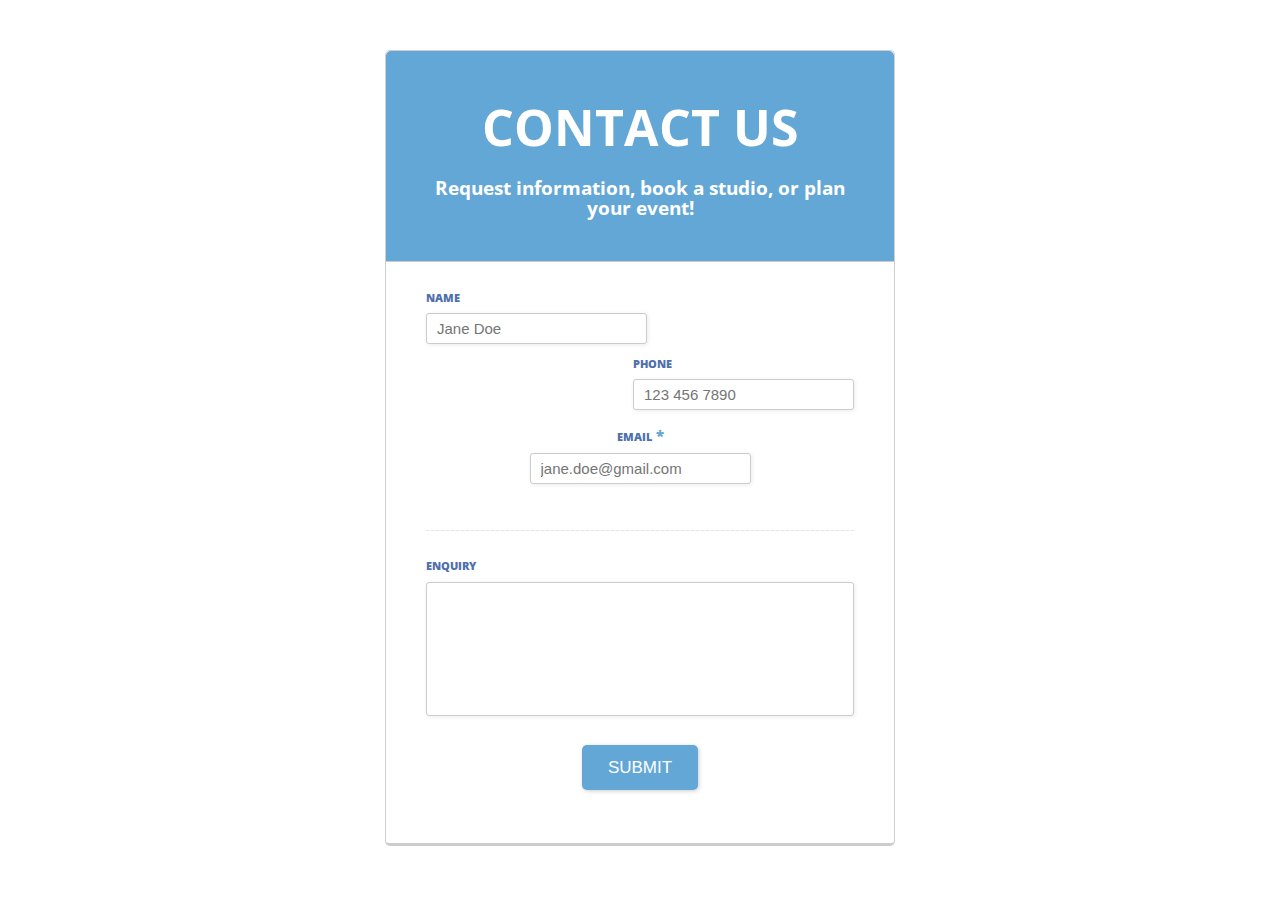
<file: responsive-contact-form-php/index.html>
<!DOCTYPE html>
<html lang="en" >

<head>
  <meta charset="UTF-8">
  <title>Responsive Contact Form [PHP]</title>
  
  
  
      <link rel="stylesheet" href="css/style.css">

  
</head>

<body>

  <!---link css/js/php:
css/contact.css
js/contact.js
php/contact_me.php
--->

<div class="contact container shadow" id="contact_form">
  <div class="contact row header">
    <h2>CONTACT US</h2>
    <h3>Request information, book a studio, or plan your event!</h3>
    <div id="contact_results"></div>
  </div>
  <div class="contact row body" id="contact_body">
    <div class="contact-elements">
      <ul>
        <li>
          <p class="left">
            <label for="name">name</label>
            <input type="text" name="name" id="name" required="true" class="input-field" placeholder="Jane Doe" />
          </p>
          <p class="pull-right">
            <label for="phone2">phone</label>
            <input type="text" name="phone2" maxlength="15" class="tel-number-field long" placeholder="123 456 7890" />
          </p>
        </li>
        <div class="center-btn" style="position:relevant; height:5vh;">
          <li>
            <label for="email">email <span class="req">*</span></label>
            <input type="email" name="email" required="true" class="input-field" placeholder="jane.doe@gmail.com" />
          </li>
        </div>

        <li>
          <div class="contact divider"></div>
        </li>
        <li>
          <label for="message">enquiry</label>
          <textarea cols="46" rows="8" name="message" id="message" class="textarea-field" required="true"></textarea>
        </li>
      </ul>
    </div>
    <div class="center-btn" style="position:relevant; height:5vh;">
      <li>
        <input id="submit_btn" class="btn btn-submit" type="submit" value="Submit" />
      </li>
    </div>
  </div>
</div>
</!---contact-form--->
  <script src='http://cdnjs.cloudflare.com/ajax/libs/jquery/2.1.3/jquery.min.js'></script>

  

    <script  src="js/index.js"></script>




</body>

</html>
</file>
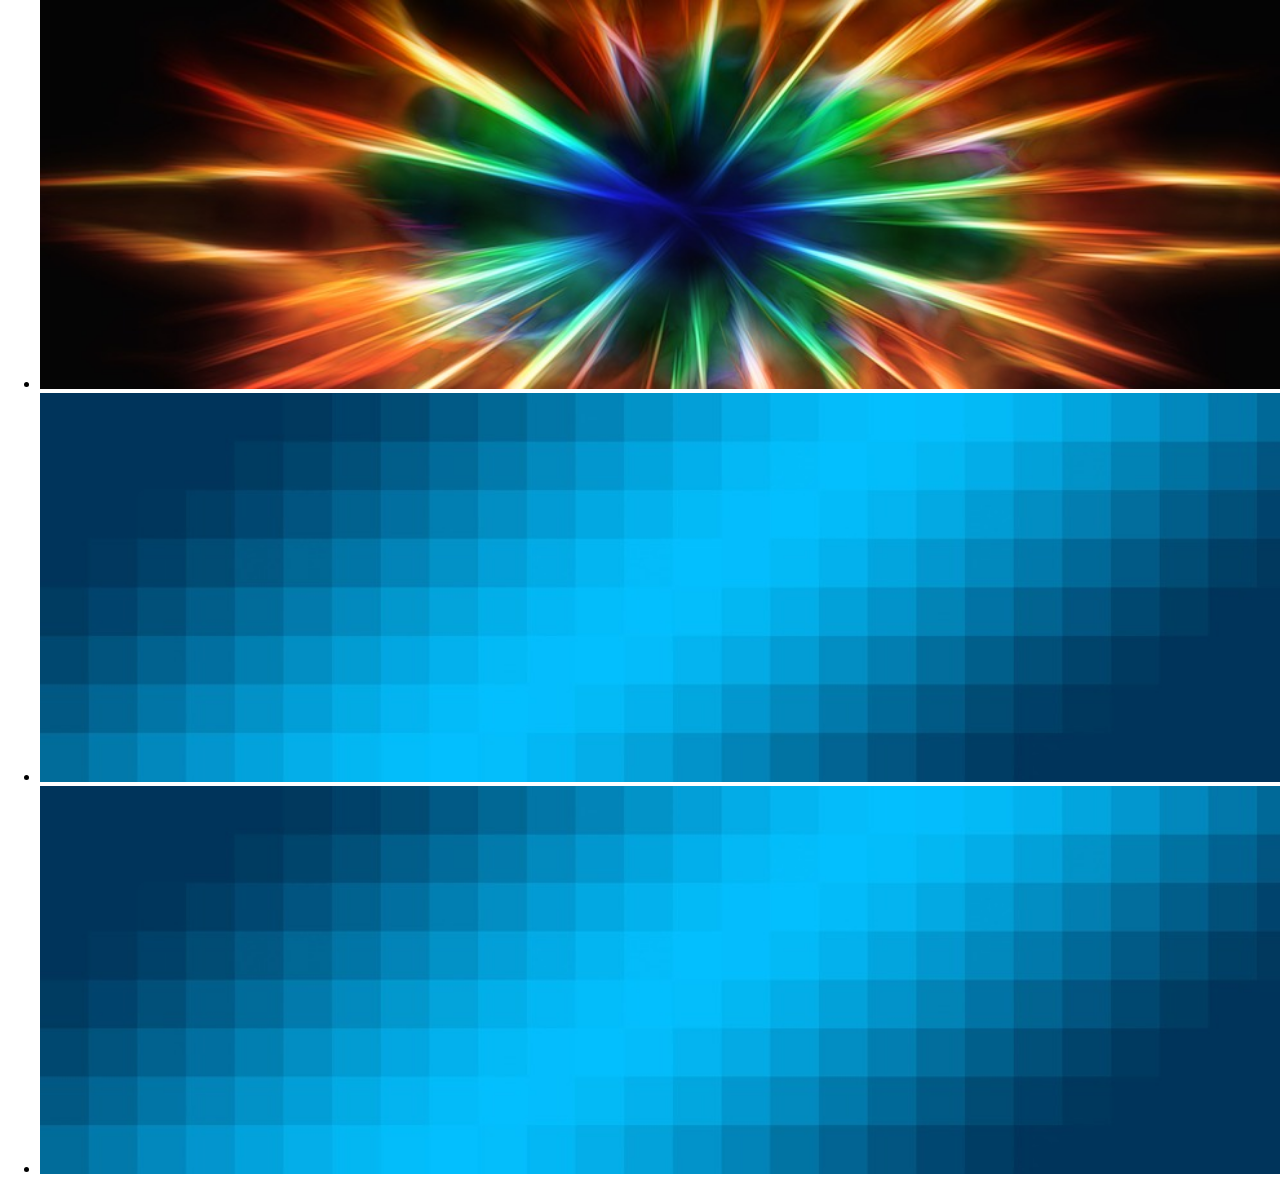
<file: banner.html>
<!DOCTYPE html>
<html lang="en">
<head>
    <meta charset="UTF-8">
    <meta name="viewport" content="width=device-width, initial-scale=1.0">
    <meta http-equiv="X-UA-Compatible" content="ie=edge">
    <title>Document</title>
    <style>
        *{
            margin: 0;
        }
        .banner{
            width: 100%;
            margin: 0;
            padding: 0;
        }
        .banner li > img{
            width: 100%;
        }

        .banner ul li{
            margin: 0;
            width: 100%;
        }
    </style>
</head>
<body>
    <div class="banner">
        <div class="anterior">

        </div>
        <div class="proximo">

        </div>
        <ul>
            <li><img src="banner1.jpg" alt=""></li>
            <li><img src="banner2.jpg" alt=""></li>
            <li><img src="banner3.jpg" alt=""></li>
        </ul>
        <div class="texto1">

        </div>
        <div class="texto2">

        </div>
        <div class="texto3">

        </div>
    </div>
    <script>
        const banner = function(slider){
            document.querySelector('li')
        }
        li.style
    </script>
</body>
</html>
</file>
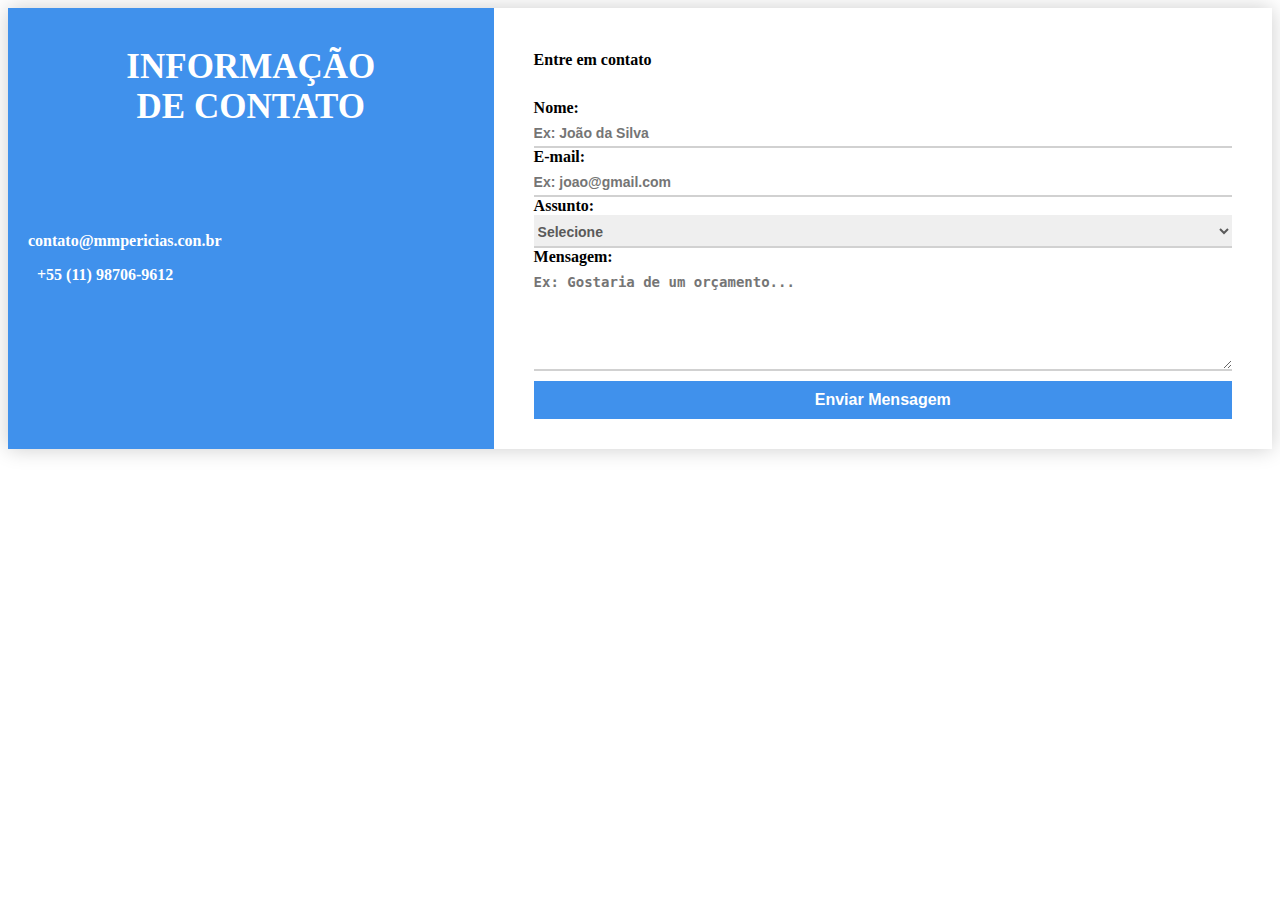
<file: form.html>
<!DOCTYPE html>
<html lang="pt-br">

<head>
    <meta charset="UTF-8">
    <meta name="viewport" content="width=device-width, initial-scale=1.0">
    <meta http-equiv="X-UA-Compatible" content="ie=edge">
    <title>Formulário</title>
    <link rel="stylesheet" href="form.css">
    <link rel="stylesheet" href="https://use.fontawesome.com/releases/v5.3.1/css/all.css" integrity="sha384-mzrmE5qonljUremFsqc01SB46JvROS7bZs3IO2EmfFsd15uHvIt+Y8vEf7N7fWAU"
        crossorigin="anonymous">
</head>

<body>
    <section>
        <div class="form">
            <div class="contatoInfo">
                <div class="infoTitle">
                    <span class="fa fa-user-circle"></span>
                    <h2>Informação<br>de contato</h2>
                </div>
                <div class="infoItens">
                    <p><span class="fa fa-envelope"></span>contato@mmpericias.con.br</p>
                    <p><span class="fa fa-mobile"></span>+55 (11) 98706-9612</p>
                </div>
            </div>
            <form action="" class="formContato">
                <h2>Entre em contato</h2>
                <div class="userInfo">
                    <label for="nome">Nome:</label>
                    <input type="text" name="nome" id="nome" placeholder="Ex: João da Silva">
                    <label class="email">E-mail:</label>
                    <input type="email" name="email" id="email" placeholder="Ex: joao@gmail.com">
                    <label for="assunto">Assunto:</label>
                    <select name="assunto" id="assunto">
                        <option value="">Selecione</option>
                        <option value="orcamento">Orçamento</option>
                        <option value="outros">Outros</option>
                    </select>
                    <label for="mensagem">Mensagem:</label>
                    <textarea name="mensagem" id="mensagem" cols="30" rows="10" placeholder="Ex: Gostaria de um orçamento..."></textarea>
                    <input type="button" value="Enviar Mensagem" id="btnEnviar">
                    </div>
            </form>
        </div>
    </section>
</body>

</html>
</file>
<file: responsive-contact-form-php/css/style.css>
@charset "UTF-8";
@import url(https://fonts.googleapis.com/css?family=Open+Sans:600);

.contact-elements {position:relative; width:100%;}
input.input-field,
.tel-number-field,
.textarea-field,
 .select-field{
    -webkit-transition: all 0.30s ease-in-out;
    -moz-transition: all 0.30s ease-in-out;
    -ms-transition: all 0.30s ease-in-out;
    -o-transition: all 0.30s ease-in-out; 
    box-sizing: border-box;
    -webkit-box-sizing: border-box;
    -moz-box-sizing: border-box;
    border: 1px solid #C2C2C2;
    box-shadow: 1px 1px 4px #EBEBEB;
    -moz-box-shadow: 1px 1px 4px #EBEBEB;
    -webkit-box-shadow: 1px 1px 4px #EBEBEB;
    border-radius: 3px;
    -webkit-border-radius: 3px;
    -moz-border-radius: 3px;
    padding: 7px;
    outline: none;
}
.input-field:focus,
.tel-number-field:focus,
.textarea-field:focus,  
.select-field:focus{
    border: 1px solid #0C0;
}


div.contact, textarea, input {
  -moz-box-sizing: border-box;
  -webkit-box-sizing: border-box;
  box-sizing: border-box;
}

.contact {
	color:#fff;
	font-family: 'Open Sans', sans-serif;
	font-weight:600;
	line-height:20px;
	}
.contact h2 {font-size:50px;}
.headline {
	font-size:50px;
}
  .center-btn {
    text-align: center;
  }
.container {
  max-width: 510px;
  min-width: 300px;
  margin: 50px auto 0px;
  padding-bottom:46px;
  background-color: #fff;
  border: 1px solid #cfcfcf;
  border-bottom: 3px solid #ccc;
  border-radius:5px;
}

.row {
  width: 100%;
  margin: 0 0 1em 0;
  padding: 0 2.5em;
}
.row.header {
  padding: 1.5em 2.5em;
  border-bottom: 1px solid #ccc;
  background-color:#63a7d6;
  border-top-left-radius:5px;
  border-top-right-radius:5px;
  text-align:center;
}
.row.body {
  padding: .5em 2.5em 1em;
}

div.contact-elements p.pull-right {
  float: right;
}
div.contact-elements p.left {float:left;}

.btn {
  font-size: 1.0625em;
  display: inline-block;
  padding: 0.74em 1.5em;
  margin: 1.5em 0 0;
  color: #fff;
  border-width: 0 0 0 0;
  border-radius:5px;
  text-transform: uppercase;
  background-color: #b3b3b3;
  border-bottom-color: #8c8c8c;
  font-family: 'Lato', sans-serif;
  font-weight: 300;
    box-shadow: 1px 1px 4px #ccc;
    -moz-box-shadow: 1px 1px 4px #ccc;
    -webkit-box-shadow: 1px 1px 4px #ccc;
}
.btn:hover {
  background-color: #bfbfbf;
}
.btn.btn-submit {
  background-color: #63a7d6;
  border-bottom-color: #374d78;
}
.btn.btn-submit:hover {
  background-color: #5f7db6;
}

.contact-elements {
  max-width: 100%;
  display: block;
}
.contact-elements ul {
  margin: 0;
  padding: 0;
  list-style: none;
}
.contact-elements ul li {
  margin: 0 0 0.25em 0;
  clear: both;
  display: inline-block;
  width: 100%;
}
.contact-elements ul li:last-child {
  margin: 0;
}
.contact-elements ul li p {
  margin: 0;
  padding: 0;
  float: left;
}
.contact-elements ul li p.right {
  float: right;
}
.contact-elements ul li .divider {
    border: 0;
	margin-top: 60px;
  margin-bottom: 15px;
    border-bottom: 1px dashed #ccc;
    background: #eaeaea;
	opacity:.5;
}
.contact-elements ul li, .req {
	font-size:15px;
	color:#63a7d6;
	font-variant:small-caps;
	text-transform:lowercase;
	font-weight:bolder;
}
.contact-elements label {
  display: block;
  margin: 0 0 0.5em 0;
  color: #4f6fad;
  font-size: 1em;
}
.contact-elements input {
  margin: 0 0 0.5em 0;
  border: 1px solid #ccc;
  padding: 6px 10px;
  color: #555;
  font-size: 1em;
}
.contact-elements textarea {
  border: 1px solid #ccc;
  padding: 6px 10px;
  width: 100%;
  color: #555;
  resize:none;
  overflow:auto;
}
.contact-elements small {
  color: #4f6fad;
  margin: 0 0 0 0.5em;
}

@media only screen and (max-width: 900px) {
  .div.contact-elements p.pull-right {
    float: none;
  }
  .center-btn {
    text-align: left;
  }
  input {
    width: 100%;
  }

  label {
    width: 100%;
    display: inline-block;
    float: left;
    clear: both;
  }

  li, p {
    width: 100%;
  }

  input.btn {
    margin: 0 0 0.5em;
  }

  li small {
    display: none;
  }
}
</file>
<file: form.css>
.form{
    display: flex;
    width: 100%;
    height: 100%;
    box-shadow: 0px 0px 20px rgba(0, 0, 0, 0.2);
}

.contatoInfo{
    position: relative;
    display: flex;
    width: 40%;
    padding: 10px;
    background-color: #4091EC;
    flex-direction: column;
}

.infoTitle,
.infoItens{
    position: relative;
    z-index: 2;
    color: #fff;
}

.infoTitle{
    margin-bottom: 60px;
}
.infoTitle span{
    font-size: 100px;
    display: block;
    text-align: center;
    margin-bottom: 15px;
}

.infoTitle h2{
    font-size: 35px;
    text-align: center;
    text-transform: uppercase;
}

.infoItens p{
    display: flex;
    align-items: center;

    font-size: 16px;
    font-weight: 600;
    margin-bottom: 10px;
}

.infoItens p:nth-child(1) span{
    font-size: 30px;
    margin-right: 10px;
}

.infoItens p:nth-child(2) span{
    font-size: 50px;
    margin-right: 15px;
    margin-left: 4px;
}

form.formContato{
    width: 60%;
    padding: 30px 40px;
}

form.formContato h2{
	font-size: 25px;
	font-weight: 600;
	color: #303030;
	margin-bottom: 30px;
}

form.formContato .userInfo{
    display: flex;
    flex-direction: column;
}

form.formContato label{
    font-weight: bold;
}

form.formContato input,
form.formContato textarea,
form.formContato select{
    width: 100%;
    padding: 8px 0px 5px;

    border: none;
    border-bottom: 2px solid #D1D1D1;

	color: #5A5A5A;
	font-size: 14px;
	font-weight: bold;
} 

form.formContato textarea{
    max-width: 100%;
    min-width: 100%;
    max-height: 90px;
}

form.formContato input[type="button"]{
    width: 100%;
	background: #4091EC;
	padding: 10px;
	border: none;
    margin-top: 10px;

    color: #fff;
	font-size: 16px;
	font-weight: bold;
	cursor: pointer;
}

form.formContato input[type="button"]:hover{
    background: #3371B6;
}

@media screen and (min-width: 900px) {
    form.formContato h2{
        font-size: 16px;
        font-weight: bold;
        color: #000000;
        margin-bottom: 30px;
    }
  }

  @media screen and (max-width: 899px) {
    .form{
        display: flex;
        margin: 0;
        width: 100%;
        height: 100%;
    }
    .contatoInfo{
        display: none;
    }
    .form{
        width: 100%;
        height: 100%;
    }
    form.formContato h2{
        font-size: 16px;
        font-weight: bold;
        color: #000000;
        margin-bottom: 30px;
    }
    form.formContato input,
    form.formContato textarea,
    form.formContato select{
    width: 100%;
    padding: 8px 0px 5px;

    border: none;
    border-bottom: 2px solid #D1D1D1;

	color: #5A5A5A;
	font-size: 14px;
	font-weight: bold;
    } 
    
    form.formContato{
    width: 100%;
    padding: 30px 40px;
}
}

/* Ventana de errores*/
.modal_wrap{
    width: 100%;
    height: 100vh;
    background: rgba(0,0,0,0.7);

    position: fixed;
    top: 0;
    left: 0;
    z-index: 3;

    display: flex;
    justify-content: center;
    align-items: center;
}

.mensaje_modal{
    background: #fff;
    box-shadow: 0px 0px 15px rgba(0,0,0,0.5);
    width: 400px;
    padding: 30px 20px 15px;
}

.mensaje_modal h3{
    text-align: center;
    font-family: 'Ubuntu';
	font-size: 20px;
	font-weight: 400;
}

.mensaje_modal h3:after{
    content: '';
	display: block;
	width: 100%;
	height: 1px;
	background: #C5C5C5;
	margin: 10px 0px 15px;
}

.mensaje_modal p{
    font-size: 16px;
    color: #606060;
}

.mensaje_modal p:before{
    content: "\f00d";
    font-family: FontAwesome;
    display: inline-block;
    color: #E25151;
    margin-right: 8px;
}

#btnClose{
    display: inline-block;
	padding: 3px 10px;
	margin-top: 10px;

	background: #E25151;
	color: #fff;
	border: 2px solid #B14141;
	cursor: pointer;

	float: right;
}
</file>
